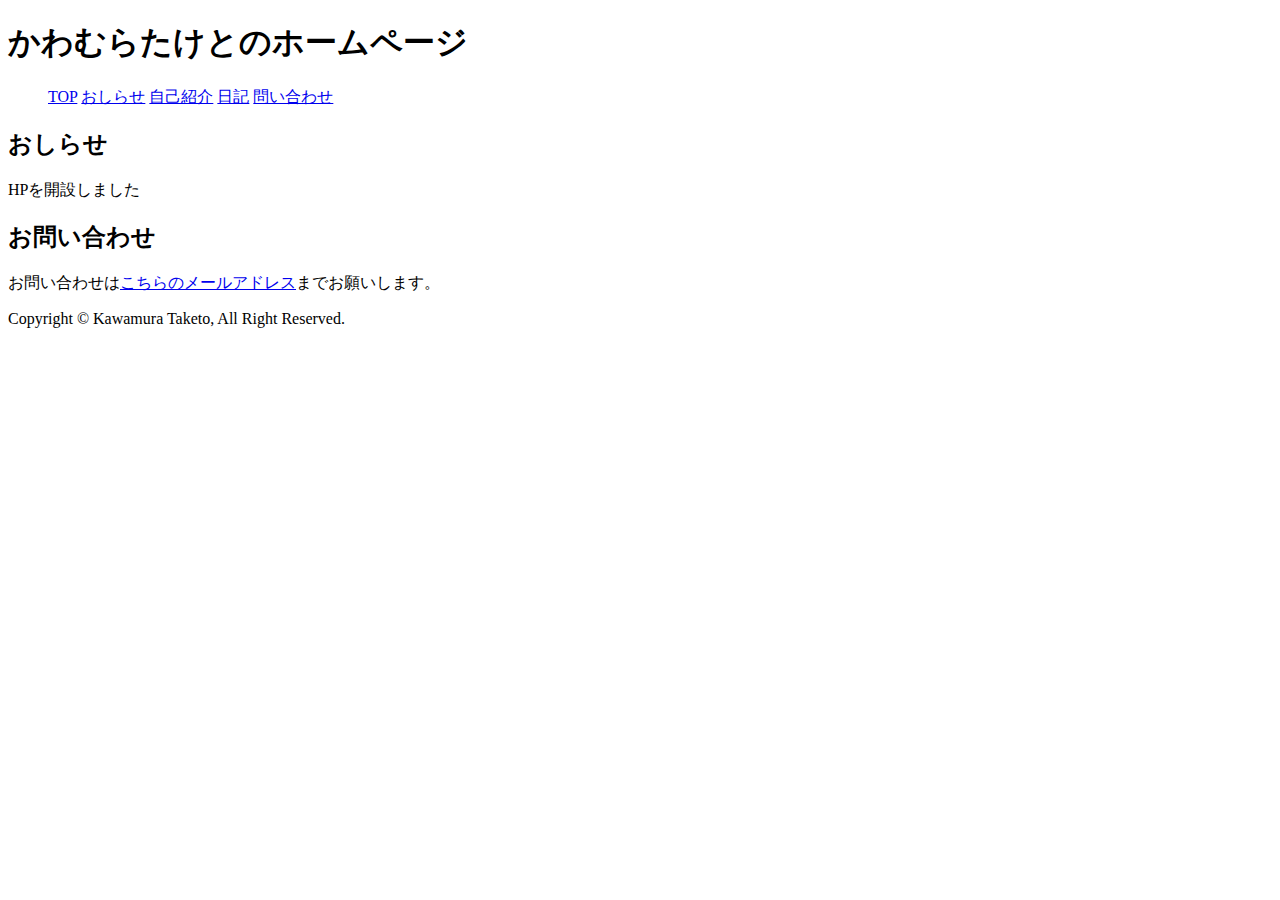
<file: index.html>
<!DOCTYPE html>
<html lang="ja">
<head>
    <meta charset="UTF-8">
    <meta name="viewport" content="width=device-width, initial-scale=1.0">
    <meta name="author" content="Kawamura taketo">
    <meta name="keywords" content="html, css, javascript">

    <title>かわむらたけとのホームページ</title>
</head>
<body>
    <header>
        <h1>かわむらたけとのホームページ</h1>
    </header>

    <nav>
        <ul>
            <a href="index.html">TOP</a>
            <a href="info.html" target="_self">おしらせ</a>
            <a href="introduction.html">自己紹介</a>
            <a href="nikki.html">日記</a>
            <a href="question.html" target="_self">問い合わせ</a>
        </ul>
    </nav>

    <main>
        <section>
            <h2>おしらせ</h2>
            <p>HPを開設しました</p>
        </section>

        <section id="contact">
            <h2>お問い合わせ</h2>
            <p>お問い合わせは<a href="mailto:kawamura.taketo2001@gmail.com">こちらのメールアドレス</a>までお願いします。</p>
        </section>
    </main>

    <footer>
        Copyright &copy; Kawamura Taketo, All Right Reserved.
    </footer>

</body>
</html>
</file>
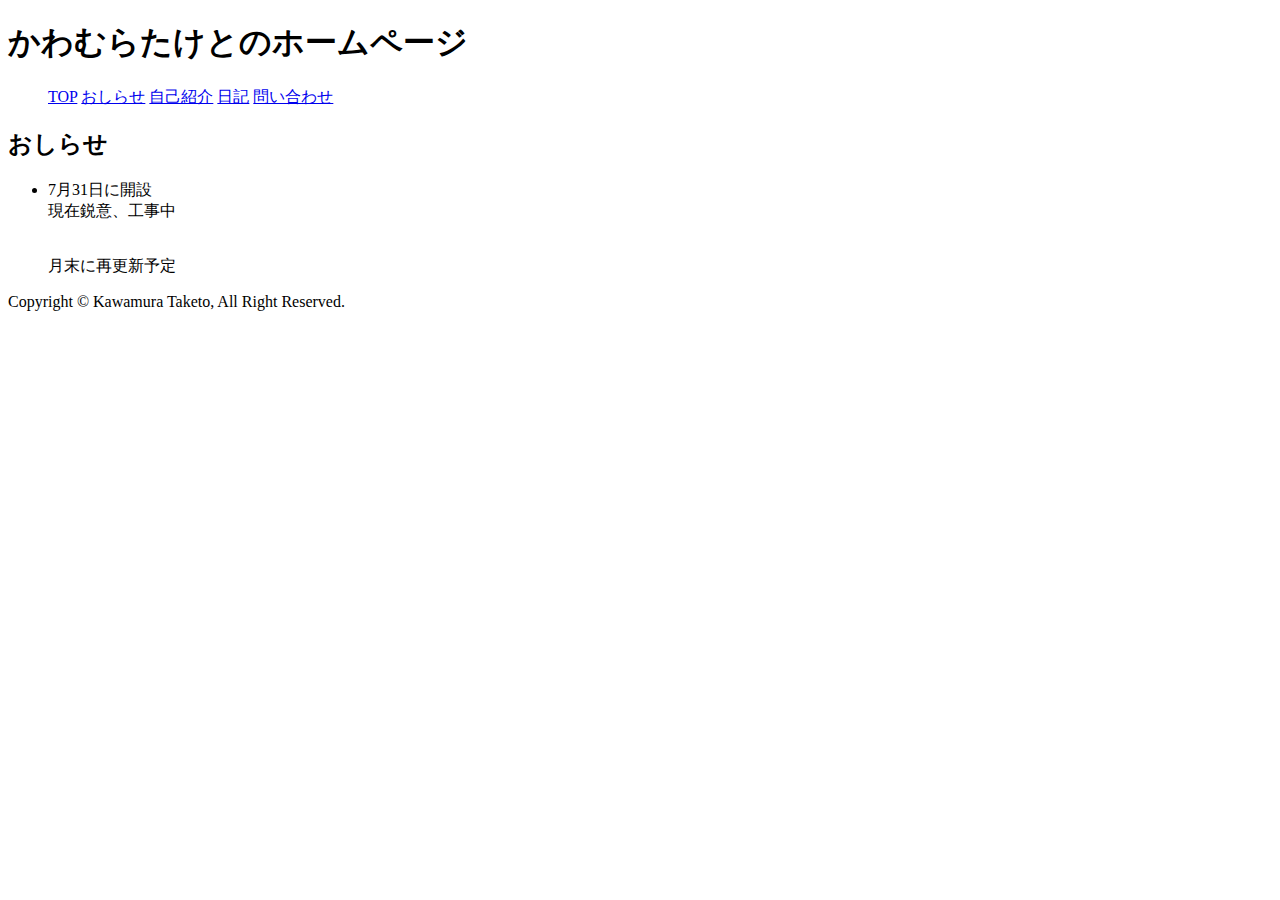
<file: info.html>
<!DOCTYPE html>
<html lang="ja">
<head>
    <meta charset="UTF-8">
    <meta name="viewport" content="width=device-width, initial-scale=1.0">
    <meta name="author" content="Kawamura taketo">
    <meta name="keywords" content="html, css, javascript">

    <title>かわむらたけとのホームページ</title>
</head>
<body>
    <header>
        <h1>かわむらたけとのホームページ</h1>
    </header>

    <nav>
        <ul>
            <a href="index.html">TOP</a>
            <a href="info.html" target="_self">おしらせ</a>
            <a href="introduction.html">自己紹介</a>
            <a href="nikki.html">日記</a>
            <a href="question.html" target="_self">問い合わせ</a>
        </ul>
    </nav>

    <main>
        <section>
            <h2>おしらせ</h2>

            <ul>
            <li>7月31日に開設</li>
            現在鋭意、工事中
                <p></p>
            <br>月末に再更新予定</br>
            </ul>
            
        </section>

    </main>

    <footer>
        Copyright &copy; Kawamura Taketo, All Right Reserved.
    </footer>

</body>
</html>
</file>
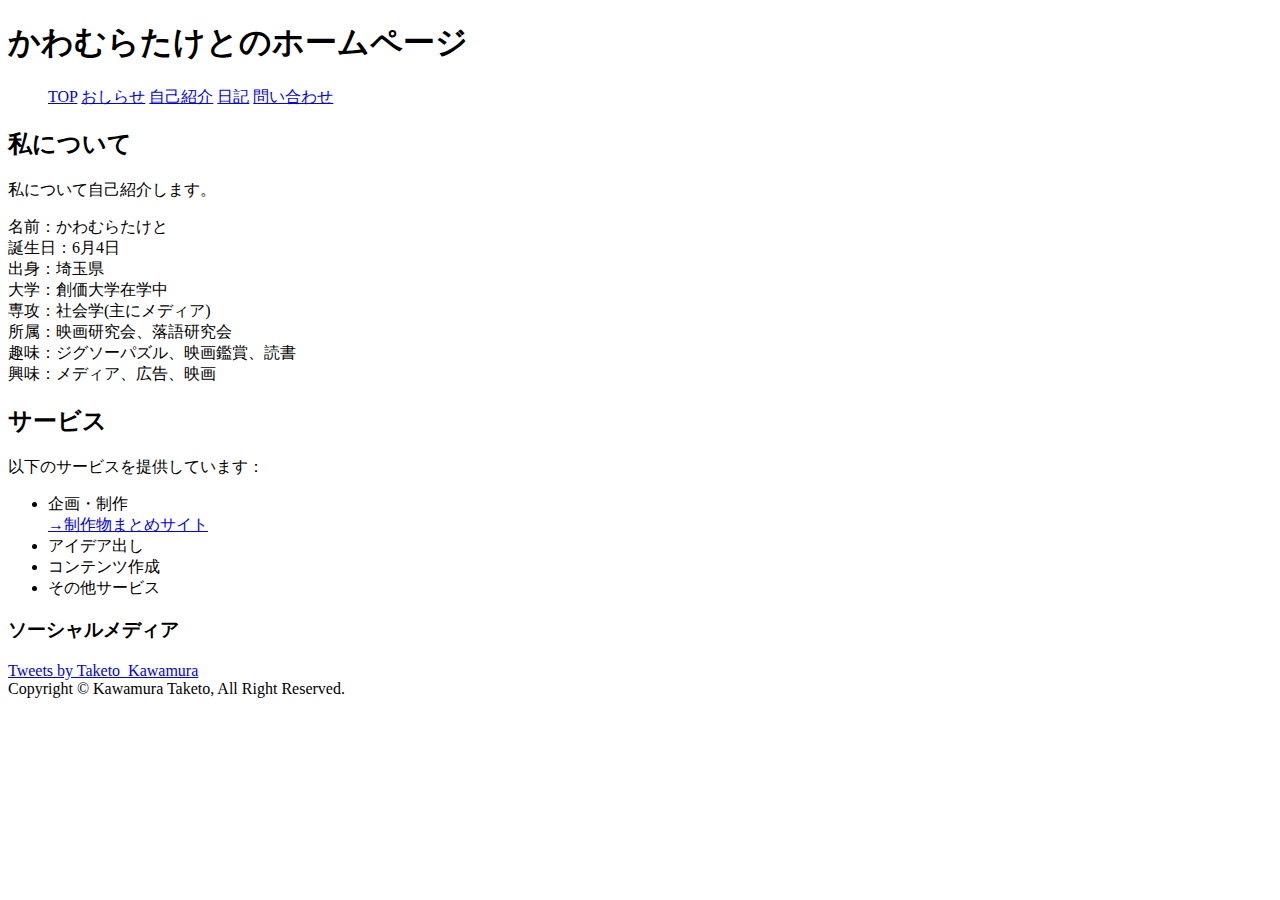
<file: introduction.html>
<!DOCTYPE html>
<html lang="ja">
<head>
    <meta charset="UTF-8">
    <meta name="viewport" content="width=device-width, initial-scale=1.0">
    <meta name="author" content="Kawamura taketo">
    <meta name="keywords" content="html, css, javascript">


    <title>かわむらたけとのホームページ</title>
</head>
<body>
    <header>
        <h1>かわむらたけとのホームページ</h1>
    </header>

    <nav>
        <ul>
            <a href="index.html">TOP</a>
            <a href="info.html" target="_self">おしらせ</a>
            <a href="introduction.html">自己紹介</a>
            <a href="nikki.html">日記</a>
            <a href="question.html" target="_self">問い合わせ</a>
        </ul>
    </nav>

    <main>
        <section id="about">
            <h2>私について</h2>
            <p>私について自己紹介します。</p>

            <li>名前：かわむらたけと
            <li>誕生日：6月4日
            <li>出身：埼玉県
            <li>大学：創価大学在学中
            <li>専攻：社会学(主にメディア)
            <li>所属：映画研究会、落語研究会
            <li>趣味：ジグソーパズル、映画鑑賞、読書
            <li>興味：メディア、広告、映画


             
        </section>

        <section id="services">
            <h2>サービス</h2>
            <p>以下のサービスを提供しています：</p>
            <ul>
                <li>企画・制作</li>
                <a href="https://www.foriio.com/kawamurataketo">→制作物まとめサイト</a>
                <li>アイデア出し</li>
                <li>コンテンツ作成</li>
            <li>その他サービス</li>
            </ul>
        </section>

        <section>
            <h3>ソーシャルメディア</h3>
            <a class="twitter-timeline" data-lang="ja" data-width="300" data-height="650" href="https://twitter.com/Taketo_Kawamura?ref_src=twsrc%5Etfw">Tweets by Taketo_Kawamura</a> <script async src="https://platform.twitter.com/widgets.js" charset="utf-8"></script>

        </section>
    </main>

    <footer>
        Copyright &copy; Kawamura Taketo, All Right Reserved.
    </footer>

</body>
</html>
</file>
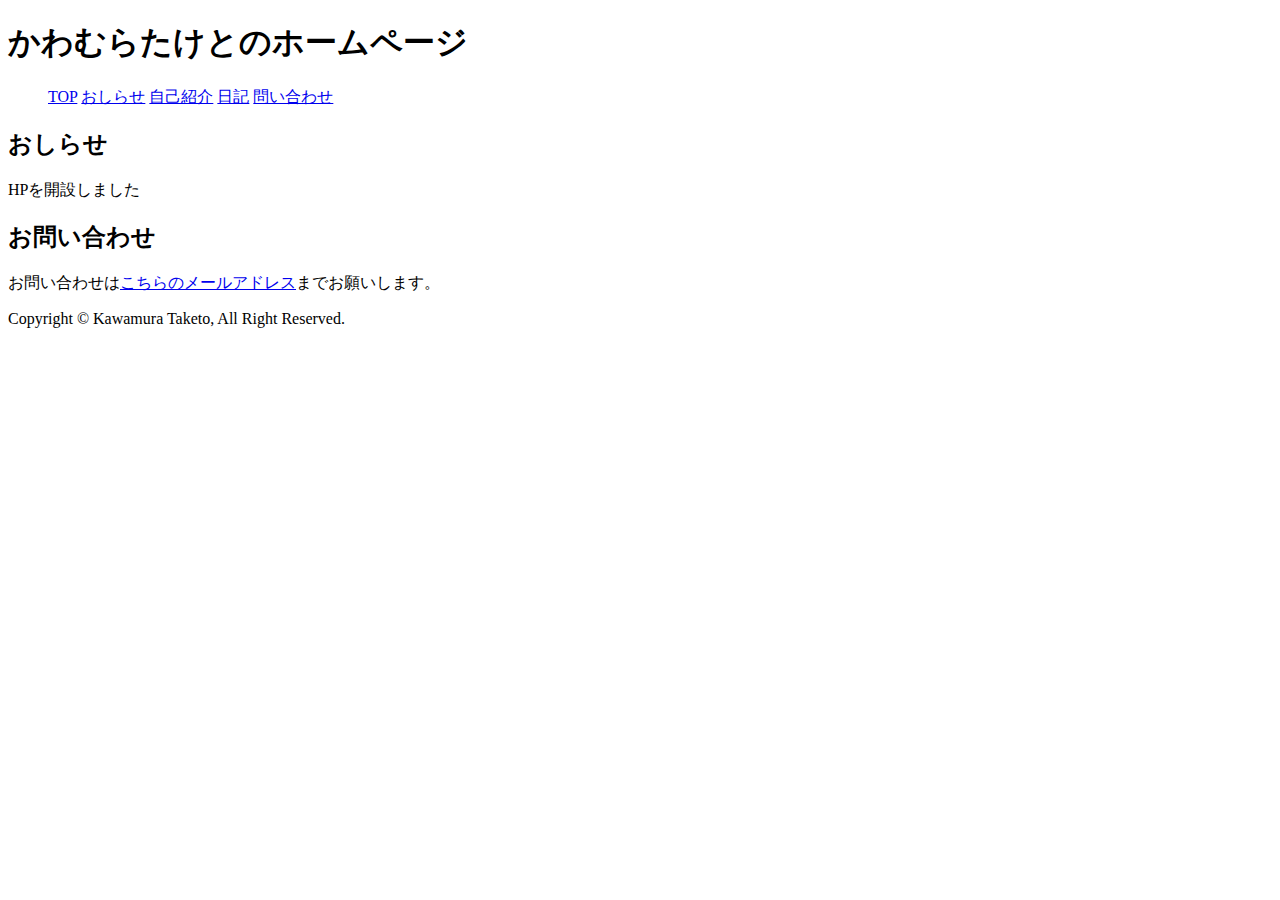
<file: main.html>
<!DOCTYPE html>
<html lang="ja">
<head>
    <meta charset="UTF-8">
    <meta name="viewport" content="width=device-width, initial-scale=1.0">
    <meta name="author" content="Kawamura taketo">
    <meta name="keywords" content="html, css, javascript">

    <title>かわむらたけとのホームページ</title>
</head>
<body>
    <header>
        <h1>かわむらたけとのホームページ</h1>
    </header>

    <nav>
        <ul>
            <a href="main.html">TOP</a>
            <a href="info.html" target="_self">おしらせ</a>
            <a href="introduction.html">自己紹介</a>
            <a href="nikki.html">日記</a>
            <a href="question.html" target="_self">問い合わせ</a>
        </ul>
    </nav>

    <main>
        <section>
            <h2>おしらせ</h2>
            <p>HPを開設しました</p>
        </section>

        <section id="contact">
            <h2>お問い合わせ</h2>
            <p>お問い合わせは<a href="mailto:kawamura.taketo2001@gmail.com">こちらのメールアドレス</a>までお願いします。</p>
        </section>
    </main>

    <footer>
        Copyright &copy; Kawamura Taketo, All Right Reserved.
    </footer>

</body>
</html>
</file>
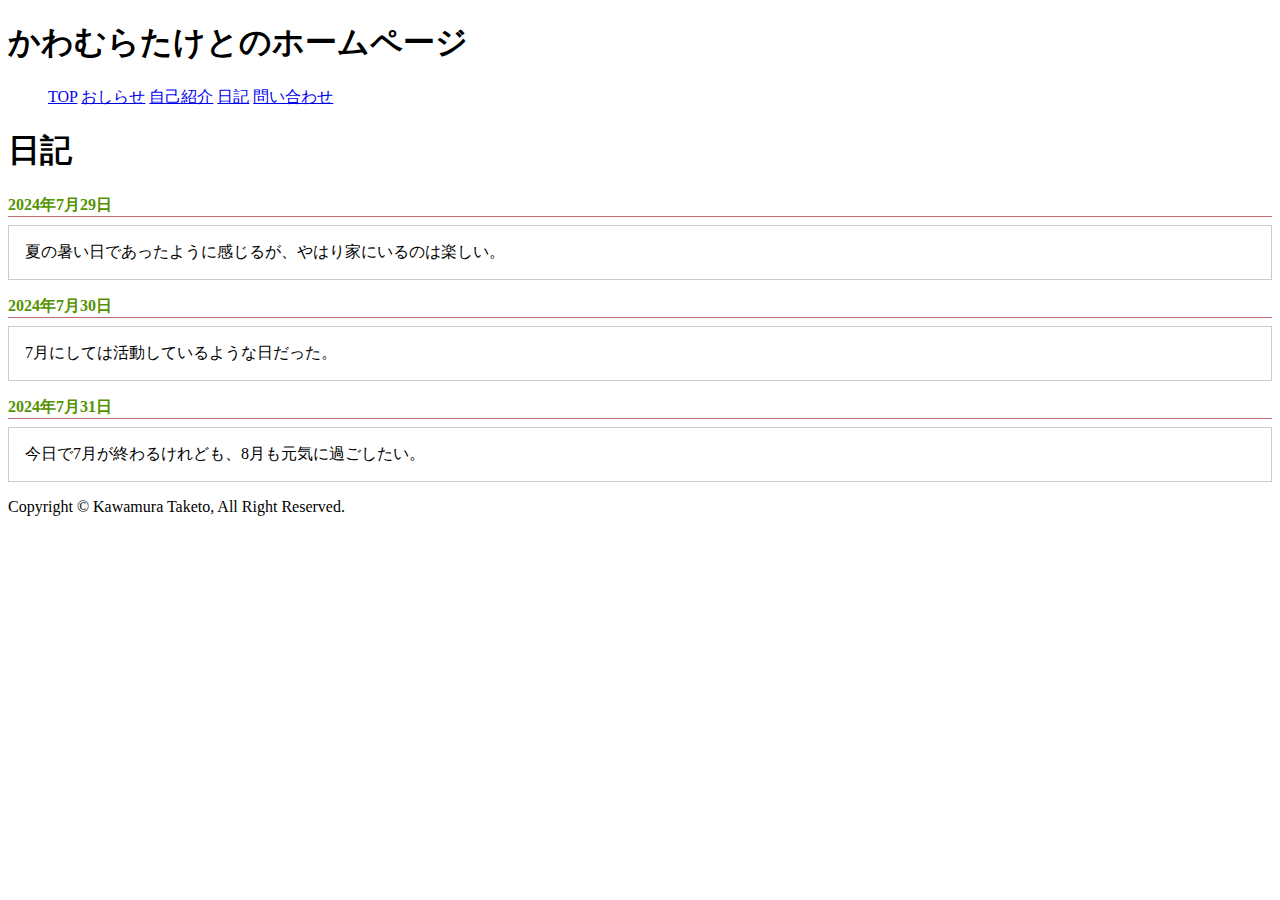
<file: nikki.html>
<!DOCTYPE html>
<html lang="ja">
<head>
    <meta charset="UTF-8">
    <meta name="viewport" content="width=device-width, initial-scale=1.0">
    <meta name="author" content="Kawamura taketo">
    <meta name="keywords" content="html, css, javascript">

    <title>かわむらたけとのホームページ</title>
</head>

<body>
    <header>
        <h1>かわむらたけとのホームページ</h1>
    </header>

    <nav>
        <ul>
            <a href="index.html">TOP</a>
            <a href="info.html" target="_self">おしらせ</a>
            <a href="introduction.html">自己紹介</a>
            <a href="nikki.html">日記</a>
            <a href="question.html" target="_self">問い合わせ</a>
        </ul>
    </nav>

    <main>
        <section id="July">
            <html>
                <head>
                   <meta http-equiv="Content-Type" content="text/html; charset=Shift_JIS">
                   <meta http-equiv="content-style-type" content="text/css">
                   <title>日記</title>
                   <style type="text/css">
                      dt
                      {
                         font-weight: bold;
                         border-bottom: solid 1px #c26c6c;
                         color: #539200;
                         margin-top: 1em;
                      }
                      
                      dd
                      {
                         border: solid 1px #cccccc;
                         padding: 1em;
                         margin-left: 0em;
                         margin-top: 0.5em;
                      }
                   </style>
                </head>
                <body>
                   <h1>日記</h1>
                   <dl>
                      <dt>2024年7月29日</dt>
                         <dd>夏の暑い日であったように感じるが、やはり家にいるのは楽しい。</dd>
                      <dt>2024年7月30日</dt>
                         <dd>7月にしては活動しているような日だった。</dd>
                      <dt>2024年7月31日</dt>
                         <dd>今日で7月が終わるけれども、8月も元気に過ごしたい。</dd>
                   </dl>
                </body>
                </html>

        </section>

    </main>

    <footer>
        Copyright &copy; Kawamura Taketo, All Right Reserved.
    </footer>

</body>
</html>
</file>
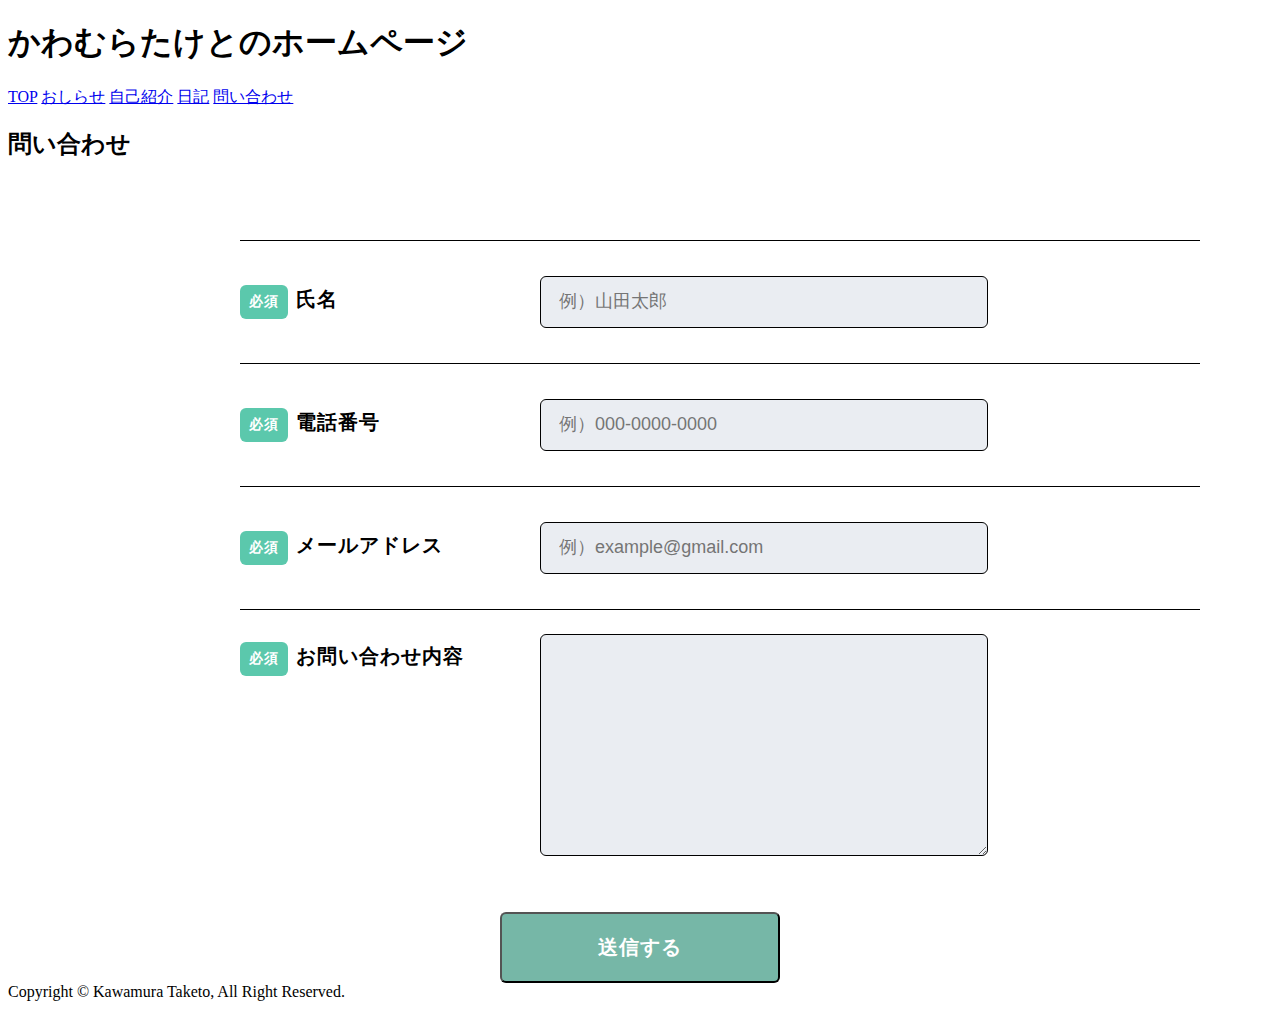
<file: question.html>
<!DOCTYPE html>
<html lang="ja">
<head>
    <meta charset="UTF-8">
    <meta name="viewport" content="width=device-width, initial-scale=1.0">
    <meta name="author" content="Kawamura taketo">
    <meta name="keywords" content="html, css, javascript">
    <link rel="stylesheet" href="Form.css">
    <style>
        table, tr, th, td {
            border: 1px solid black; /* 例として境界線のスタイルを指定 */
        }
        /* 追加のスタイルやスクリプトはここに追加 */
    </style>
</head>
<body>
    <header>
        <h1>かわむらたけとのホームページ</h1>
        <nav>
            <a href="main.html">TOP</a>
            <a href="info.html" target="_self">おしらせ</a>
            <a href="introduction.html">自己紹介</a>
            <a href="nikki.html">日記</a>
            <a href="question.html" target="_self">問い合わせ</a>
        </nav>
    </header>
    <div>
       <h2>問い合わせ</h2>
       <form action="submit_form.php" method="post">
        <div class="Form">
            <div class="Form-Item">
              <p class="Form-Item-Label"><span class="Form-Item-Label-Required">必須</span>氏名</p>
              <input type="text" name="name" class="Form-Item-Input" placeholder="例）山田太郎" required>
            </div>
            <div class="Form-Item">
              <p class="Form-Item-Label"><span class="Form-Item-Label-Required">必須</span>電話番号</p>
              <input type="tel" name="phone" class="Form-Item-Input" placeholder="例）000-0000-0000" required>
            </div>
            <div class="Form-Item">
              <p class="Form-Item-Label"><span class="Form-Item-Label-Required">必須</span>メールアドレス</p>
              <input type="email" name="email" class="Form-Item-Input" placeholder="例）example@gmail.com" required>
            </div>
            <div class="Form-Item">
              <p class="Form-Item-Label isMsg"><span class="Form-Item-Label-Required">必須</span>お問い合わせ内容</p>
              <textarea name="message" class="Form-Item-Textarea" required></textarea>
            </div>
            <input type="submit" class="Form-Btn" value="送信する">
          </div>
        </form>
    </div>
    <footer>
        Copyright &copy; Kawamura Taketo, All Right Reserved.
    </footer>
</body>
</html>
</file>
<file: Form.css>
@charset "UTF-8";

.Form {
    margin-top: 80px;
    margin-left: auto;
    margin-right: auto;
    max-width: 800px;
  }
  @media screen and (max-width: 480px) {
    .Form {
      margin-top: 20px;
    }
  }
  .Form-Item {
    border-top: 1px solid #000000;
    padding-top: 24px;
    padding-bottom: 24px;
    width: 120%;
    display: flex;
    align-items: center;
  }
  @media screen and (max-width: 480px) {
    .Form-Item {
      padding-left: 12px;
      padding-right: 12px;
      padding-top: 12px;
      padding-bottom: 12px;
      flex-wrap: wrap;
    }
  }
  .Form-Item:nth-child(5) {
    border-bottom: 1px solid #000000;
  }
  .Form-Item-Label {
    width: 100%;
    max-width: 260px;
    letter-spacing: 0.05em;
    font-weight: bold;
    font-size: 20px;
  }
  @media screen and (max-width: 480px) {
    .Form-Item-Label {
      max-width: inherit;
      display: flex;
      align-items: center;
      font-size: 20px;
    }
  }
  .Form-Item-Label.isMsg {
    margin-top: 8px;
    margin-bottom: auto;
  }
  @media screen and (max-width: 480px) {
    .Form-Item-Label.isMsg {
      margin-top: 0;
    }
  }
  .Form-Item-Label-Required {
    border-radius: 6px;
    margin-right: 8px;
    padding-top: 8px;
    padding-bottom: 8px;
    width: 48px;
    display: inline-block;
    text-align: center;
    background: #5bc8ac;
    color: #fff;
    font-size: 14px;
  }
  @media screen and (max-width: 480px) {
    .Form-Item-Label-Required {
      border-radius: 4px;
      padding-top: 4px;
      padding-bottom: 4px;
      width: 32px;
      font-size: 10px;
    }
  }
  .Form-Item-Input {
    border: 1px solid #000000;
    border-radius: 6px;
    margin-left: 40px;
    padding-left: 1em;
    padding-right: 1em;
    height: 48px;
    flex: 1;
    width: 100%;
    max-width: 410px;
    background: #eaedf2;
    font-size: 18px;
  }
  @media screen and (max-width: 480px) {
    .Form-Item-Input {
      margin-left: 0;
      margin-top: 18px;
      height: 40px;
      flex: inherit;
      font-size: 15px;
    }
  }
  .Form-Item-Textarea {
    border: 1px solid #000000;
    border-radius: 6px;
    margin-left: 40px;
    padding-left: 1em;
    padding-right: 1em;
    height: 216px;
    flex: 1;
    width: 100%;
    max-width: 410px;
    background: #eaedf2;
    font-size: 18px;
  }
  @media screen and (max-width: 480px) {
    .Form-Item-Textarea {
      margin-top: 18px;
      margin-left: 0;
      height: 200px;
      flex: inherit;
      font-size: 15px;
    }
  }
  .Form-Btn {
    border-radius: 6px;
    margin-top: 32px;
    margin-left: auto;
    margin-right: auto;
    padding-top: 20px;
    padding-bottom: 20px;
    width: 280px;
    display: block;
    letter-spacing: 0.05em;
    background: #76b7a7;
    color: #fff;
    font-weight: bold;
    font-size: 20px;
  }
  @media screen and (max-width: 480px) {
    .Form-Btn {
      margin-top: 24px;
      padding-top: 8px;
      padding-bottom: 8px;
      width: 160px;
      font-size: 16px;
    }
  }
</file>
